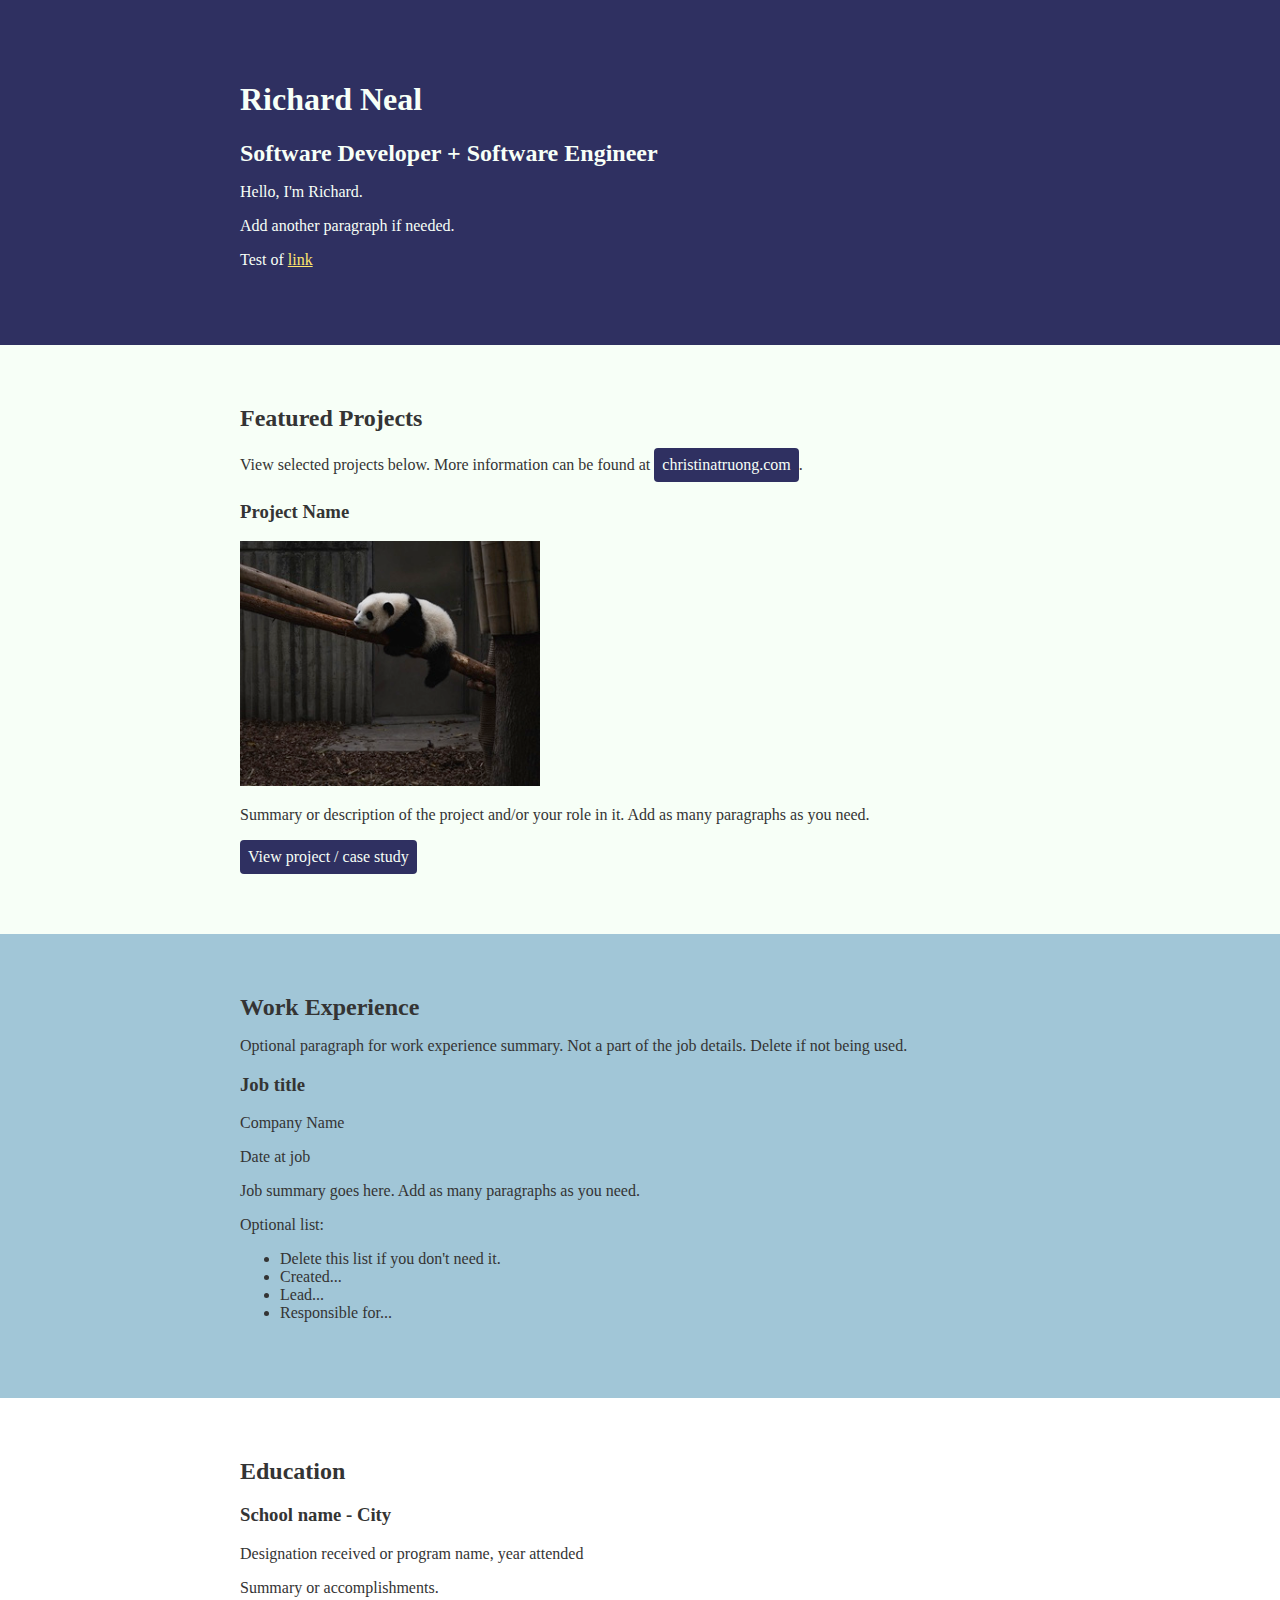
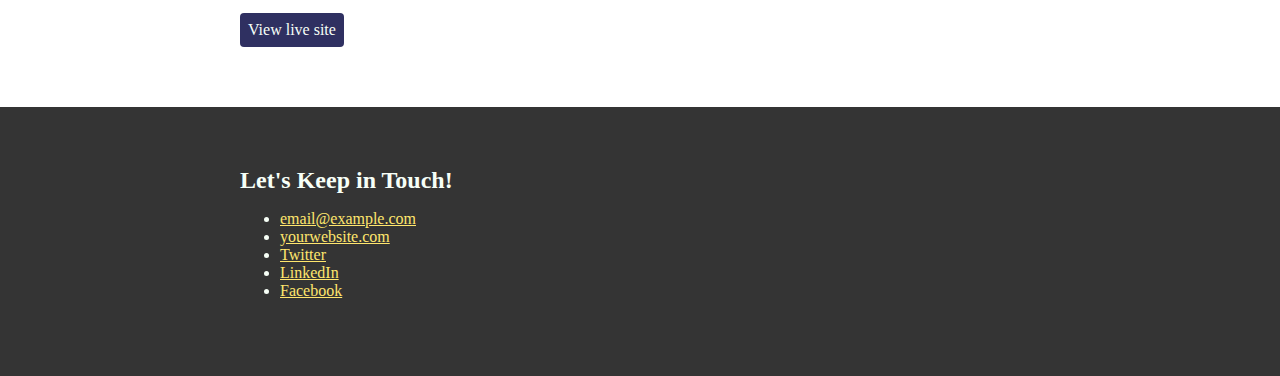
<file: css-portfolio/index.html>
<!DOCTYPE html>
	<html lang="en">
	<head>
		<meta charset="UTF-8">
		<meta name="viewport" content="width=device-width, initial-scale=1.0">
		<title>Richard Neal: Software Developer + Software Engineer</title>
		<link rel="stylesheet" href="css/styles.css" >
	</head>
	<body>
		<main>
		<!-- ***********************  ABOUT / PROFILE  *********************** -->
		<header>
			<div class="content-wrap">

			<h1>Richard Neal</h1>
			<h2>Software Developer + Software Engineer</h2>
			
			<p>Hello, I'm Richard.</p>
			<p>Add another paragraph if needed.</p>
			<p>Test of <a href="#">link</a></p>

			</div>

		</header>

		<!-- ********************  PROJECTS / PORTFOLIO  ********************* -->
		<section class="projects">
			<div class="content-wrap">

			<h2>Featured Projects</h2>
			<p>View selected projects below. More information can be found at <a class="btn" href="http://christinatruong.com">christinatruong.com</a>.</p>
			
			<!-- Copy the whole <section> block to add more projects. -->
				<section>
				<h3>Project Name</h3>
				<img src="images/thumbnail-1.jpg" alt="description of image">
				<p>Summary or description of the project and/or your role in it. Add as many paragraphs as you need.</p>
				<a class="btn" href="#" target="_blank">View project / case study</a>
				</section>
				<!-- End of Project block. -->
			</div>
			</section>
			
			<!-- ***********************  WORK EXPERIENCE  *********************** -->
			<section class="work-experience">
				<div class="content-wrap">

					<h2>Work Experience</h2>
					<p>Optional paragraph for work experience summary. Not a part of the job details. Delete if not being used.</p>
					
					<!-- Copy this whole <section> block to add more jobs. -->
						<section>
							<h3>Job title</h3>
							<p>Company Name</p>
							<p>Date at job</p>
							<p>Job summary goes here. Add as many paragraphs as you need.</p>
							<p>Optional list:</p>
							<ul>
								<li>Delete this list if you don't need it.</li>
								<li>Created...</li>
								<li>Lead...</li>
								<li>Responsible for...</li>
							</ul>
						</section>
						<!-- End of Job block. -->
					</div>
					</section>
					
					<!-- ******************  EDUCATION & CERTIFICATIONS ****************** -->
					<section class="education">
						<div class="content-wrap">

							<h2>Education</h2>
							
							<!-- Copy this whole <section> block to add more schools. -->
								<section>
									<h3>School name - City</h3>
									<p>Designation received or program name, year attended</p>
									<p>Summary or accomplishments.</p>
								</section>
								<!-- End of School block. -->
								<a class="btn" href="#">View live site</a>
							</div>
		</section>

		<!-- *****************  CONTACT INFO / SOCIAL MEDIA  ***************** -->
		<footer>
			<div class="content-wrap">

				<h2>Let's Keep in Touch!</h2>
				
				<!-- Social media and contact links. Add or remove any networks. -->
				<ul>
					<li><a href="mailto:email@example.com">email@example.com</a></li>
					<li><a href="http://yourwebsite.com" target="_blank">yourwebsite.com</a></li>
					<li><a href="#" target="_blank">Twitter</a></li>
					<li><a href="#" target="_blank">LinkedIn</a></li>
					<li><a href="#" target="_blank">Facebook</a></li>
				</ul>
			</div>
			</footer>
		</main>
	</body>
	</html>
</file>
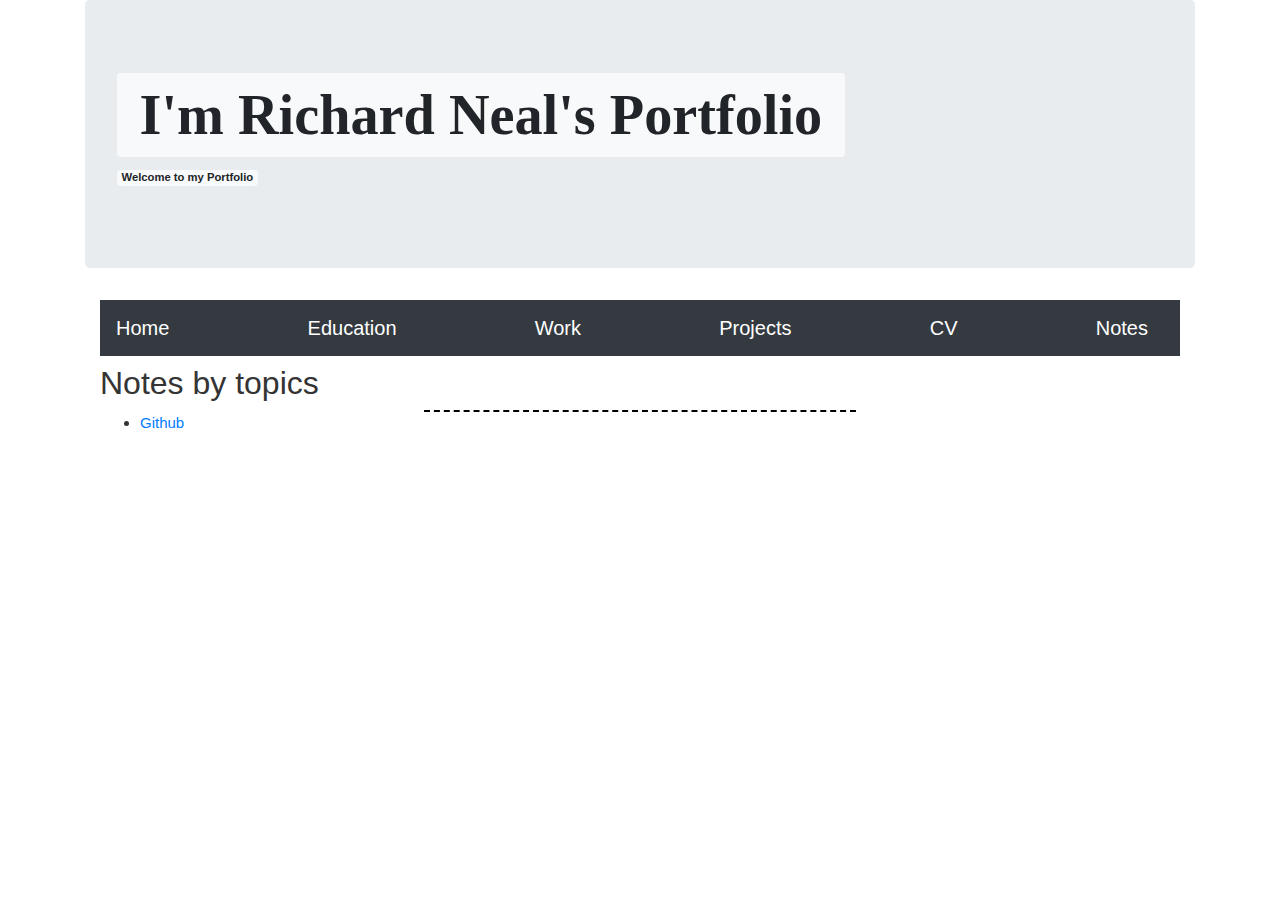
<file: notes/index.html>
<!doctype html>
<html lang="en">
<head>
    <meta charset="UTF-8">
    <meta name="viewport" content="width=device-width, initial-scale=1, shrink-to-fit=no">
	
    <title>Notes Page: Where I keep important links</title>
    <link rel="stylesheet" href="../../bootstrap/css/bootstrap.css">
    <link rel="stylesheet" href="../../bootstrap/modify-css/modify.css">

    <script src="https://code.jquery.com/jquery-3.3.1.slim.min.js" integrity="sha384-q8i/X+965DzO0rT7abK41JStQIAqVgRVzpbzo5smXKp4YfRvH+8abtTE1Pi6jizo" crossorigin="anonymous" async></script>
    <script src="https://cdnjs.cloudflare.com/ajax/libs/popper.js/1.14.7/umd/popper.min.js" integrity="sha384-UO2eT0CpHqdSJQ6hJty5KVphtPhzWj9WO1clHTMGa3JDZwrnQq4sF86dIHNDz0W1" crossorigin="anonymous" async></script>
    <script src="https://stackpath.bootstrapcdn.com/bootstrap/4.3.1/js/bootstrap.min.js" integrity="sha384-JjSmVgyd0p3pXB1rRibZUAYoIIy6OrQ6VrjIEaFf/nJGzIxFDsf4x0xIM+B07jRM" crossorigin="anonymous" async></script>

</head>
<body>
<main>
<div class="container">
	<div class="jumbotron text-left">
            <h1><span class="badge badge-light">I'm Richard Neal's Portfolio</span></h1>
            <p><span class="badge badge-light">Welcome to my Portfolio</span></p>
	</div>
	<div class="container">
		<nav class="navbar navbar-dark bg-dark">
			<a class="navbar-brand" href="../index.html">Home</a>
			<a class="navbar-brand" href="../../education/education.html">Education</a>
			<a class="navbar-brand" href="../../work/work.html">Work</a>
			<a class="navbar-brand" href="../../projects/projects.html">Projects</a>
			<a class="navbar-brand" href="#">CV</a>
			<a class="navbar-brand" href="#">Notes</a>
		</nav>
	</div>
	<div class="container mt-2">
		<h2>Notes by topics</h2>
		<hr />
          <ul>
               <li><a href="./github/index.html">Github</a></li>
          </ul>
          
	</div>
</div>
</main>

</body>
</html>
</file>
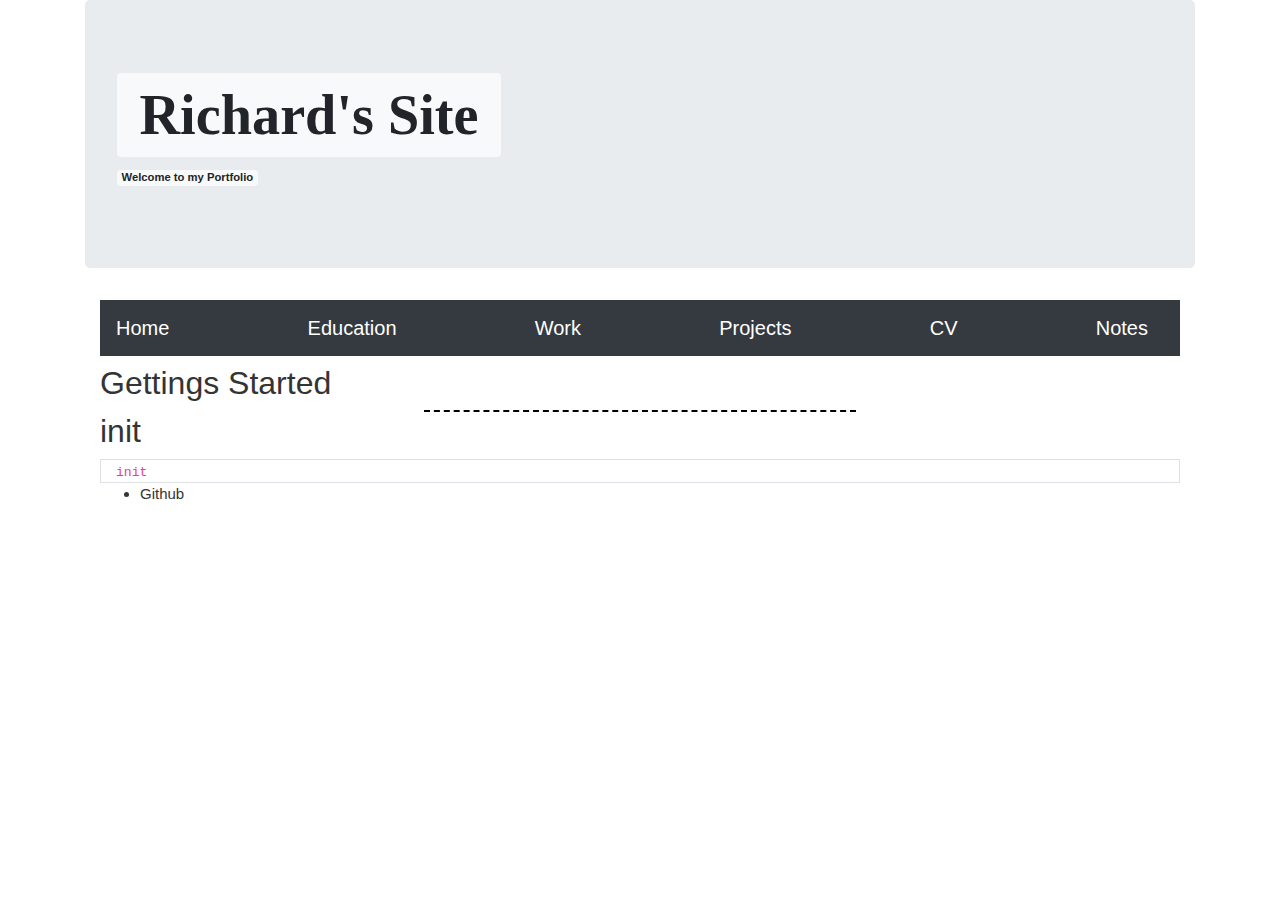
<file: notes/github/index.html>
<!doctype html>
<html lang="en">
<head>
    <meta charset="UTF-8">
    <meta name="viewport" content="width=device-width, initial-scale=1, shrink-to-fit=no">
	
    <title>Notes Page: Where I keep important links</title>
    <link rel="stylesheet" href="../../../bootstrap/css/bootstrap.css">
    <link rel="stylesheet" href="../../../bootstrap/modify-css/modify.css">

</head>
<body>
<main>
     <div class="container">
          <div class="jumbotron text-left">
               <h1><span class="badge badge-light">Richard's Site</span></h1>
               <p><span class="badge badge-light">Welcome to my Portfolio</span></p>
          </div>
          <div class="container">
               <nav class="navbar navbar-dark bg-dark">
                    <a class="navbar-brand" href="../index.html">Home</a>
                    <a class="navbar-brand" href="../../education/education.html">Education</a>
                    <a class="navbar-brand" href="../../work/work.html">Work</a>
                    <a class="navbar-brand" href="../../projects/projects.html">Projects</a>
                    <a class="navbar-brand" href="#">CV</a>
                    <a class="navbar-brand" href="#">Notes</a>
               </nav>
          </div>
          <div class="container mt-2">
               <h2>Gettings Started</h2>
               <hr />
               <h2>init</h2>
               <div class="container border">
                    <code>
                         init
                    </code>
               </div>
               <ul>
                    <li>Github</li>
               </ul>
               
          </div>
     </div>
</main>


<script src="https://code.jquery.com/jquery-3.3.1.slim.min.js" integrity="sha384-q8i/X+965DzO0rT7abK41JStQIAqVgRVzpbzo5smXKp4YfRvH+8abtTE1Pi6jizo" crossorigin="anonymous" async></script>
<script src="https://cdnjs.cloudflare.com/ajax/libs/popper.js/1.14.7/umd/popper.min.js" integrity="sha384-UO2eT0CpHqdSJQ6hJty5KVphtPhzWj9WO1clHTMGa3JDZwrnQq4sF86dIHNDz0W1" crossorigin="anonymous" async></script>
<script src="https://stackpath.bootstrapcdn.com/bootstrap/4.3.1/js/bootstrap.min.js" integrity="sha384-JjSmVgyd0p3pXB1rRibZUAYoIIy6OrQ6VrjIEaFf/nJGzIxFDsf4x0xIM+B07jRM" crossorigin="anonymous" async></script>
</body>
</html>
</file>
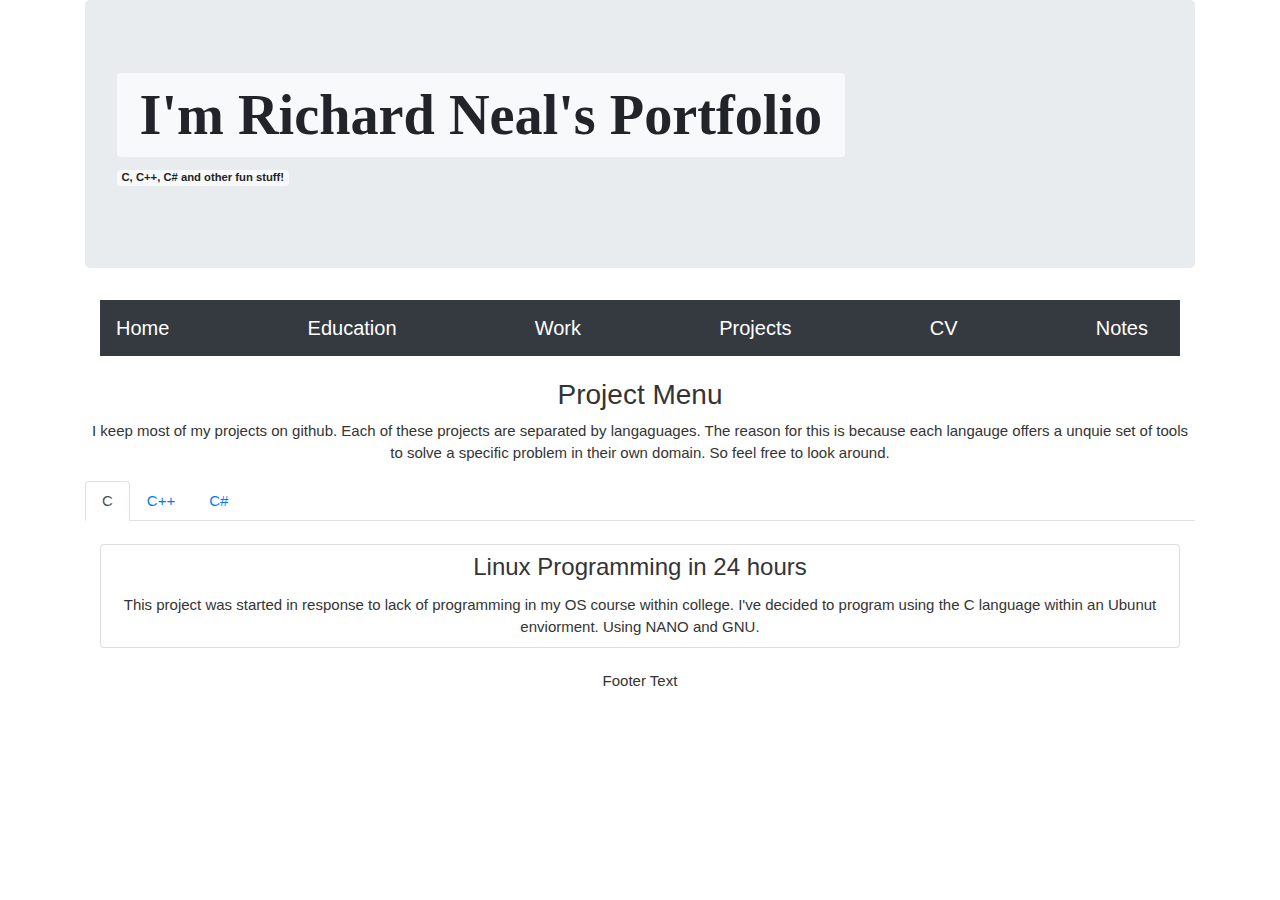
<file: projects/projects.html>
<!doctype html>
<html lang="en">
<head>
    <meta charset="UTF-8">
    <meta name="viewport" content="width=device-width, initial-scale=1, shrink-to-fit=no">
	
    <title>Welcome to my Projects Page!</title>
    <link rel="stylesheet" href="../../bootstrap/css/bootstrap.css">
    <link rel="stylesheet" href="../../bootstrap/modify-css/modify.css">

    <script src="https://code.jquery.com/jquery-3.3.1.slim.min.js" integrity="sha384-q8i/X+965DzO0rT7abK41JStQIAqVgRVzpbzo5smXKp4YfRvH+8abtTE1Pi6jizo" crossorigin="anonymous" async></script>
    <script src="https://cdnjs.cloudflare.com/ajax/libs/popper.js/1.14.7/umd/popper.min.js" integrity="sha384-UO2eT0CpHqdSJQ6hJty5KVphtPhzWj9WO1clHTMGa3JDZwrnQq4sF86dIHNDz0W1" crossorigin="anonymous" async></script>
    <script src="https://stackpath.bootstrapcdn.com/bootstrap/4.3.1/js/bootstrap.min.js" integrity="sha384-JjSmVgyd0p3pXB1rRibZUAYoIIy6OrQ6VrjIEaFf/nJGzIxFDsf4x0xIM+B07jRM" crossorigin="anonymous" async></script>

</head>
<body>
<main>
<div class="container">
	<div class="jumbotron text-left">
            <h1><span class="badge badge-light">I'm Richard Neal's Portfolio</span></h1>
            <p><span class="badge badge-light">C, C++, C# and other fun stuff!</span></p>
	</div>
	<div class="container">
		<nav class="navbar navbar-dark bg-dark">
			<a class="navbar-brand" href="#">Home</a>
			<a class="navbar-brand" href="../education/education.html">Education</a>
			<a class="navbar-brand" href="../work/work.html">Work</a>
			<a class="navbar-brand" href="#">Projects</a>
			<a class="navbar-brand" href="#">CV</a>
			<a class="navbar-brand" href="#">Notes</a>
		</nav>
	</div>

    <br />
    <h3 class="text-center">Project Menu</h3>
    <p class="text-center">I keep most of my projects on github. Each of these projects are separated by langaguages.
    The reason for this is because each langauge offers a unquie set of tools to solve a specific
    problem in their own domain. So feel free to look around.</p>


    <!-- Nav tabs -->
    <ul class="nav nav-tabs">
        <li class="nav-item">
            <a class="nav-link active" data-toggle="tab" href="#C">C</a>
        </li>
        <li class="nav-item">
            <a class="nav-link" data-toggle="tab" href="#Cplusplus">C++</a>
        </li>
        <li class="nav-item">
            <a class="nav-link" data-toggle="tab" href="#CSharp">C#</a>
        </li>
    </ul>

    <!-- Tab panes -->
    <div class="tab-content">
        <!-- Place Content here -->
        <br />
        <div class="tab-pane container active" id="C">

            <div class="card-deck">
                <div class="card p-2">
                    <div class="card-block text-center">
                        <h4 class="card-title">Linux Programming in 24 hours</h4>
                        <p class="card-text">This project was started in response to lack of programming in my OS course within college. I've decided to program
                        using the C language within an Ubunut enviorment. Using NANO and GNU.</p>
                    </div>
                </div>
            </div>

        </div>
        <div class="tab-pane container fade" id="Cplusplus">
            <div class="card-deck">
                    <div class="card p-2">
                        <div class="card-block text-center">
                            <h4 class="card-title">Binary Search Tree</h4>
                            <p class="card-text">The goal of the project was to implement a binary search tree. This has the standard operations
                            of any data structure (add, remove, find).</p>
                        </div>
                    </div>
                    <div class="card">
                        <div class="card-block">
                            <h4 class="card-title">Card title</h4>
                            <p class="card-text">This card has supporting text below as a natural lead-in to additional content.</p>
                            <p class="card-text"><small class="text-muted">Last updated 3 mins ago</small></p>
                        </div>
                    </div>
                    <div class="card">
                        <div class="card-block">
                            <h4 class="card-title">Card title</h4>
                            <p class="card-text">This is a wider card with supporting text below as a natural lead-in to additional content. This card has even longer content than the first to show that equal height action.</p>
                            <p class="card-text"><small class="text-muted">Last updated 3 mins ago</small></p>
                        </div>
                    </div>
                </div>
        </div>

        <div class="tab-pane container fade" id="CSharp">
        <div class="card-deck">
                <div class="card p-2">
                    <div class="card-block text-center">
                        <h4 class="card-title">Linux Programming in 24 hours</h4>
                        <p class="card-text">This project was started in response to lack of programming in my OS course within college. I've decided to program
                        using the C language within an Ubunut enviorment. Using NANO and GNU.</p>
                    </div>
                </div>
                <div class="card">
                    <div class="card-block">
                        <h4 class="card-title">Card title</h4>
                        <p class="card-text">This card has supporting text below as a natural lead-in to additional content.</p>
                        <p class="card-text"><small class="text-muted">Last updated 3 mins ago</small></p>
                    </div>
                </div>
                <div class="card">
                    <div class="card-block">
                        <h4 class="card-title">Card title</h4>
                        <p class="card-text">This is a wider card with supporting text below as a natural lead-in to additional content. This card has even longer content than the first to show that equal height action.</p>
                        <p class="card-text"><small class="text-muted">Last updated 3 mins ago</small></p>
                    </div>
                </div>
            </div>
        </div>
    </div>
<br>


    <footer class="container-fluid text-center">
        <p>Footer Text</p>
    </footer>

</div>
</main>

</body>
</file>
<file: css-portfolio/css/styles.css>
/*
Color Palette

#F7FFF7 - almost white
#343434 - dark grey - almost black
#2F3061 - blue dark
#FFE66D - yellow
#A1C6D7 - blue light

*/


/* Global Styles
--------------------------------------*/

body{
    color: #343434;
    margin: 0;
}

header{
    background: #2F3061;
    color: #F7FFF7;
}

a{
    color: #FFE66D;
}

a:hover{
    text-decoration: none;
}

h2 {
    margin: 0;
}
.content-wrap{
    width: 800px;
    margin: 0 auto;
    padding: 60px 0;
}

/* Projects
--------------------------------------*/
.projects {
    background: #F7FFF7;
}

.projects a {
    color: #2F3061;
}

.projects .btn{
    color: #F7FFF7;
    background: #2F3061;
    text-decoration: none;
    padding: 8px;
    border-radius: 4px;
    display: inline-block;
}

.projects .btn:hover{
    background-color: rgba( 47, 48, 97, 80%);
}

/* Work Experience
--------------------------------------*/
.work-experience {
    background: #A1C6D7;
}

/* Education
--------------------------------------*/
.education {
    
}

.education .btn{
    color: #F7FFF7;
    background: #2F3061;
    text-decoration: none;
    padding: 8px;
    border-radius: 4px;
    display: inline-block;
}

.education .btn:hover{
    background-color: rgba( 47, 48, 97, 80%);
}

img {
    width: 300px;
}

/* Footer
-------------------------------------*/
footer{
    background: #343434;
    color: #F7FFF7;
}
</file>
<file: bootstrap/modify-css/modify.css>
/* Media Quries*/
@media (max-width: 576px) 
{  

}

body{
	color: #343434;
	font-family: 'Montserrat', sans-serif;
	font-size: 15px;
	line-height: 1.5;
}

h1{
	font-size: 75px;
	font-family: 'Caveat', cursive;
}

.outline{
	text-shadow: #000 2px 3px 4px;
    -webkit-font-smoothing: antialiased;
}
			
.bg-image{
	background-image: url("../../images/bgheader01.jpg");
	background-size: cover;
}
			
/* On small screens, set height to 'auto' for sidenav and grid */
.container-blur{
    -webkit-filter: blur(3px);
    -moz-filter: blur(3px);
    -o-filter: blur(3px);
    -ms-filter: blur(3px);
    filter: blur(3px);
}

.card-img-top{
	height: 15vh;
	object-fit: fit;
	margin-top: 20px;
}

.card-svg-bot{
	height: 5vh;
	object-fit: fit;
}

.card-body{
	padding: 0;
	margin: 0;
}

.card-body p{
	padding: 10px;
}

.myauto{
	text-align: center;
}

.description{
	width: 800px
}

.description p{
	padding: 0px 10px;
}

/* */
.contact-list{
	list-style-type: none;
	padding: 0;
	display: flex;
	justify-content: center;
}

.contact-list a{
	padding: 15px;
	display: inline-block;
}

/* content wrap */
.content-wrap{
	margin: 0 auto;
	padding: 60px 0;
}

.content-wrap + p{
	margin: 0 auto;
	padding: 20px 0;
	width: 500px;
}

hr {
	border-top: 2px dashed black;
	width: 40%;
	margin: auto;
}
</file>
